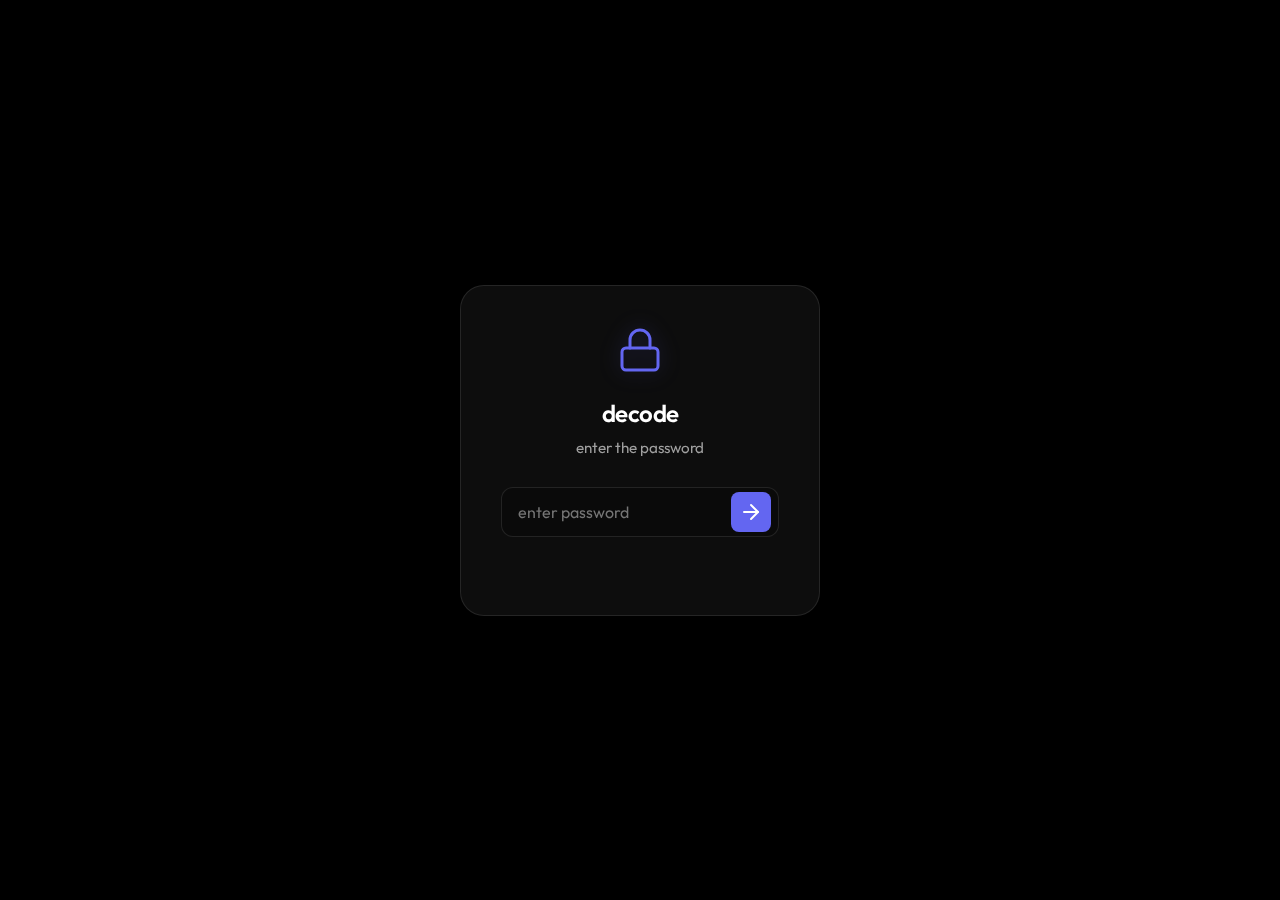
<file: web/index.html>
<!DOCTYPE html>
<html lang="en">

<head>
    <meta charset="UTF-8">
    <meta name="viewport" content="width=device-width, initial-scale=1.0">
    <title>Restricted Access</title>
    <link rel="preconnect" href="https://fonts.googleapis.com">
    <link rel="preconnect" href="https://fonts.gstatic.com" crossorigin>
    <link href="https://fonts.googleapis.com/css2?family=Outfit:wght@300;400;600&display=swap" rel="stylesheet">
    <link rel="stylesheet" href="style.css">
</head>

<body>
    <div class="container">
        <div class="card" id="login-card">
            <div class="icon-lock">
                <svg xmlns="http://www.w3.org/2000/svg" width="48" height="48" viewBox="0 0 24 24" fill="none"
                    stroke="currentColor" stroke-width="1.5" stroke-linecap="round" stroke-linejoin="round">
                    <rect x="3" y="11" width="18" height="11" rx="2" ry="2"></rect>
                    <path d="M7 11V7a5 5 0 0 1 10 0v4"></path>
                </svg>
            </div>
            <h1>decode</h1>
            <p>enter the password</p>

            <div class="input-group">
                <input type="text" id="password-input" placeholder="enter password" autocomplete="off">
                <button id="submit-btn" type="button">
                    <svg xmlns="http://www.w3.org/2000/svg" width="24" height="24" viewBox="0 0 24 24" fill="none"
                        stroke="currentColor" stroke-width="2" stroke-linecap="round" stroke-linejoin="round">
                        <line x1="5" y1="12" x2="19" y2="12"></line>
                        <polyline points="12 5 19 12 12 19"></polyline>
                    </svg>
                </button>
            </div>
            <div id="error-message" class="error hidden">wrong</div>
        </div>

        <div class="card hidden" id="content-card">
            <div class="icon-unlock">
                <svg xmlns="http://www.w3.org/2000/svg" width="48" height="48" viewBox="0 0 24 24" fill="none"
                    stroke="currentColor" stroke-width="1.5" stroke-linecap="round" stroke-linejoin="round">
                    <rect x="3" y="11" width="18" height="11" rx="2" ry="2"></rect>
                    <path d="M7 11V7a5 5 0 0 1 9.9-1"></path>
                </svg>
            </div>
            <h1>Access Granted</h1>
            <p>Click play to listen to the secret audio.</p>

            <audio controls id="secret-audio">
                <source src="secret.mp3" type="audio/mpeg">
                Your browser does not support the audio element.
            </audio>

            <a href="secret.mp3" download class="download-link">Download Audio</a>
        </div>
    </div>

    <script src="script.js"></script>
</body>

</html>
</file>
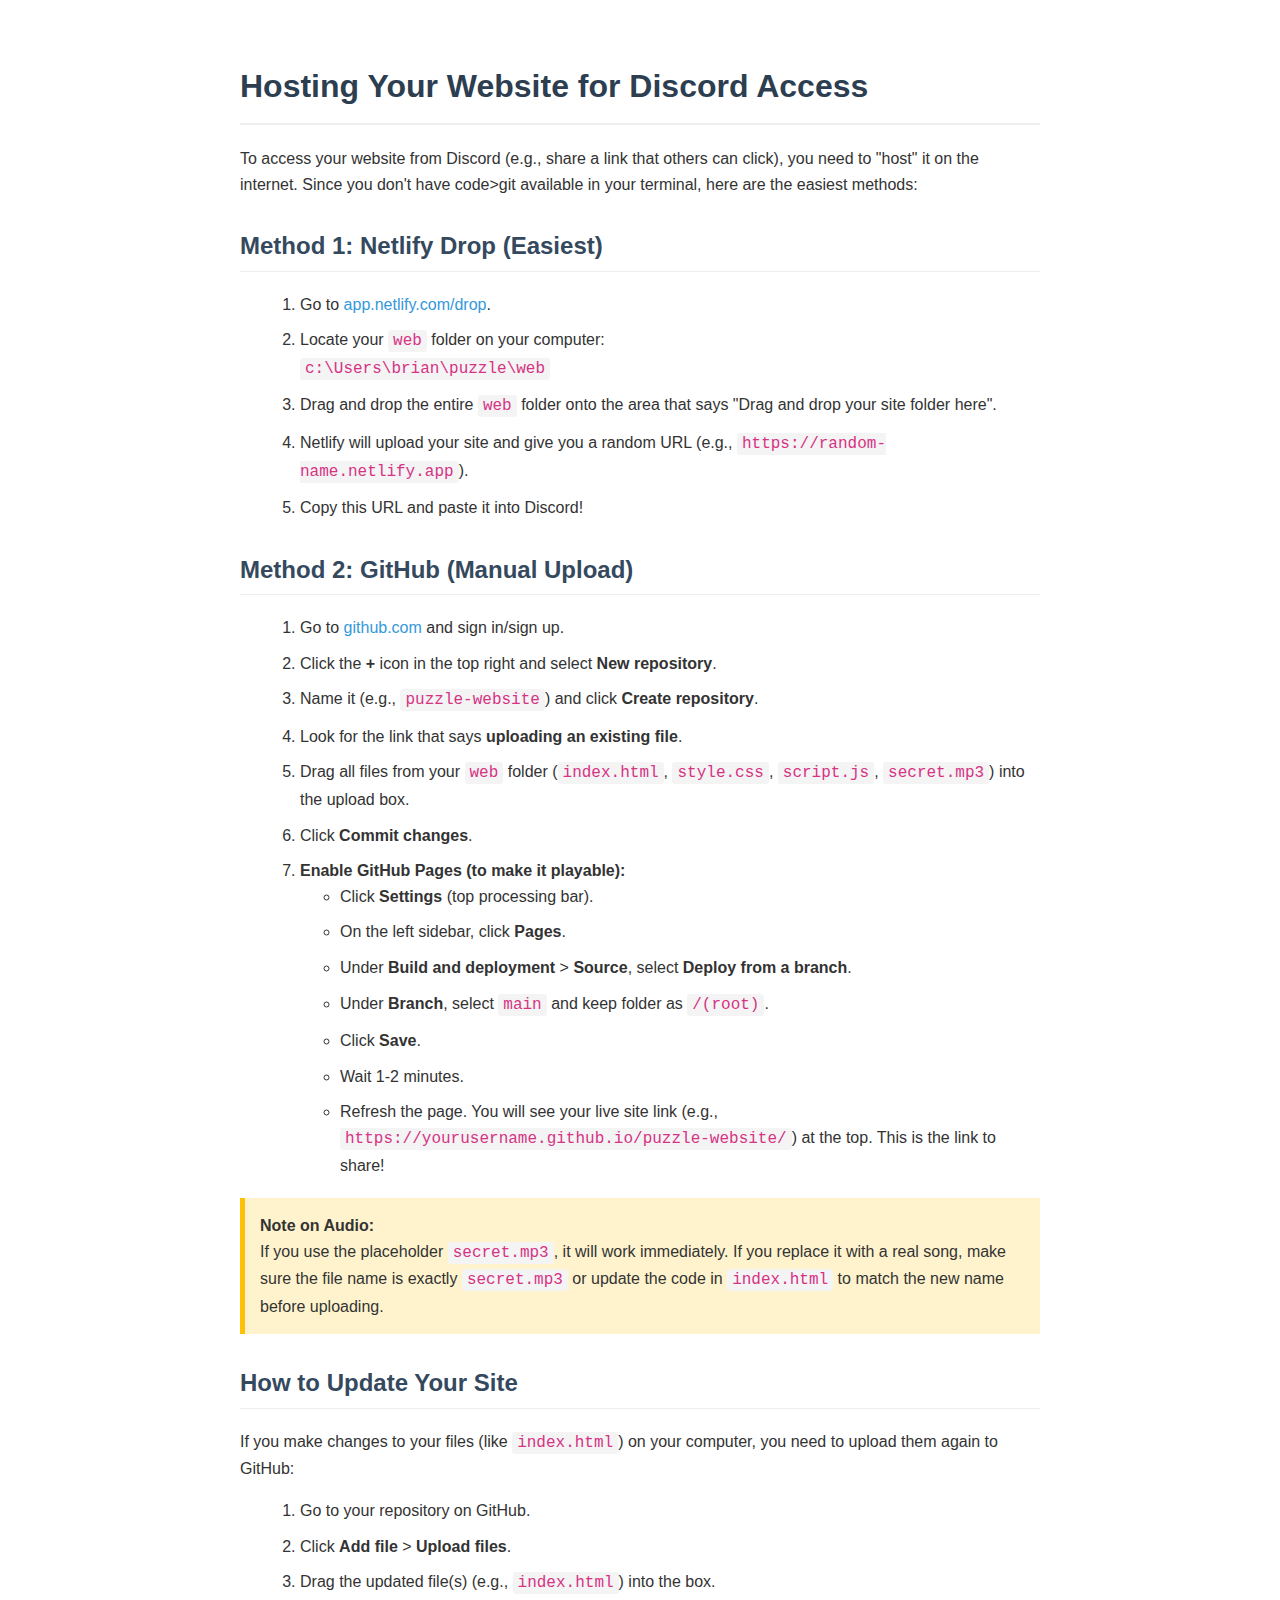
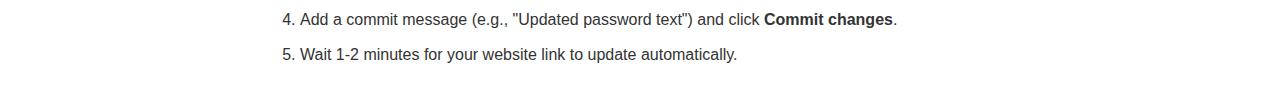
<file: deployment_guide.html>
<!DOCTYPE html>
<html lang="en">

<head>
    <meta charset="UTF-8">
    <meta name="viewport" content="width=device-width, initial-scale=1.0">
    <title>Deployment Guide - Puzzle Website</title>
    <style>
        body {
            font-family: 'Segoe UI', Tahoma, Geneva, Verdana, sans-serif;
            line-height: 1.6;
            color: #333;
            max-width: 800px;
            margin: 0 auto;
            padding: 40px;
        }

        h1 {
            border-bottom: 2px solid #eee;
            padding-bottom: 10px;
            color: #2c3e50;
        }

        h2 {
            margin-top: 30px;
            color: #34495e;
            border-bottom: 1px solid #eee;
            padding-bottom: 5px;
        }

        ol {
            margin-left: 20px;
        }

        li {
            margin-bottom: 10px;
        }

        code {
            background-color: #f4f4f4;
            padding: 2px 5px;
            border-radius: 3px;
            font-family: Consolas, monospace;
            color: #d63384;
        }

        pre {
            background-color: #f4f4f4;
            padding: 15px;
            border-radius: 5px;
            overflow-x: auto;
        }

        a {
            color: #3498db;
            text-decoration: none;
        }

        a:hover {
            text-decoration: underline;
        }

        .note {
            background-color: #fff3cd;
            border-left: 5px solid #ffc107;
            padding: 15px;
            margin-top: 20px;
        }

        @media print {
            body {
                padding: 0;
                font-size: 12pt;
            }

            a {
                text-decoration: underline;
                color: #000;
            }
        }
    </style>
</head>

<body>

    <h1>Hosting Your Website for Discord Access</h1>

    <p>To access your website from Discord (e.g., share a link that others can click), you need to "host" it on the
        internet. Since you don't have code>git</code> available in your terminal, here are the easiest methods:</p>

    <h2>Method 1: Netlify Drop (Easiest)</h2>
    <ol>
        <li>Go to <a href="https://app.netlify.com/drop">app.netlify.com/drop</a>.</li>
        <li>Locate your <code>web</code> folder on your computer:
            <br><code>c:\Users\brian\puzzle\web</code>
        </li>
        <li>Drag and drop the entire <code>web</code> folder onto the area that says "Drag and drop your site folder
            here".</li>
        <li>Netlify will upload your site and give you a random URL (e.g.,
            <code>https://random-name.netlify.app</code>).
        </li>
        <li>Copy this URL and paste it into Discord!</li>
    </ol>

    <h2>Method 2: GitHub (Manual Upload)</h2>
    <ol>
        <li>Go to <a href="https://github.com">github.com</a> and sign in/sign up.</li>
        <li>Click the <strong>+</strong> icon in the top right and select <strong>New repository</strong>.</li>
        <li>Name it (e.g., <code>puzzle-website</code>) and click <strong>Create repository</strong>.</li>
        <li>Look for the link that says <strong>uploading an existing file</strong>.</li>
        <li>Drag all files from your <code>web</code> folder (<code>index.html</code>, <code>style.css</code>,
            <code>script.js</code>, <code>secret.mp3</code>) into the upload box.
        </li>
        <li>Click <strong>Commit changes</strong>.</li>
        <li><strong>Enable GitHub Pages (to make it playable):</strong>
            <ul>
                <li>Click <strong>Settings</strong> (top processing bar).</li>
                <li>On the left sidebar, click <strong>Pages</strong>.</li>
                <li>Under <strong>Build and deployment</strong> > <strong>Source</strong>, select <strong>Deploy from a
                        branch</strong>.</li>
                <li>Under <strong>Branch</strong>, select <code>main</code> and keep folder as <code>/(root)</code>.
                </li>
                <li>Click <strong>Save</strong>.</li>
                <li>Wait 1-2 minutes.</li>
                <li>Refresh the page. You will see your live site link (e.g.,
                    <code>https://yourusername.github.io/puzzle-website/</code>) at the top. This is the link to share!
                </li>
            </ul>
        </li>
    </ol>

    <div class="note">
        <strong>Note on Audio:</strong><br>
        If you use the placeholder <code>secret.mp3</code>, it will work immediately. If you replace it with a real
        song, make sure the file name is exactly <code>secret.mp3</code> or update the code in <code>index.html</code>
        to match the new name before uploading.
    </div>

    <h2>How to Update Your Site</h2>
    <p>If you make changes to your files (like <code>index.html</code>) on your computer, you need to upload them again
        to GitHub:</p>
    <ol>
        <li>Go to your repository on GitHub.</li>
        <li>Click <strong>Add file</strong> > <strong>Upload files</strong>.</li>
        <li>Drag the updated file(s) (e.g., <code>index.html</code>) into the box.</li>
        <li>Add a commit message (e.g., "Updated password text") and click <strong>Commit changes</strong>.</li>
        <li>Wait 1-2 minutes for your website link to update automatically.</li>
    </ol>

</body>

</html>
</file>
<file: web/style.css>
:root {
    --bg-color: #0f1115;
    --card-bg: rgba(255, 255, 255, 0.05);
    --text-primary: #ffffff;
    --text-secondary: #a0a0a0;
    --accent: #6366f1;
    /* Indigo */
    --accent-hover: #4f46e5;
    --error: #ef4444;
    --glass-border: rgba(255, 255, 255, 0.1);
    --blur: 20px;
}

* {
    margin: 0;
    padding: 0;
    box-sizing: border-box;
    font-family: 'Outfit', sans-serif;
}

body {
    background-color: #000000;
    height: 100vh;
    display: flex;
    justify-content: center;
    align-items: center;
    overflow: hidden;
    color: var(--text-primary);
}

.container {
    width: 100%;
    max-width: 400px;
    padding: 20px;
}

.card {
    background: var(--card-bg);
    backdrop-filter: blur(var(--blur));
    -webkit-backdrop-filter: blur(var(--blur));
    border: 1px solid var(--glass-border);
    border-radius: 24px;
    padding: 40px;
    text-align: center;
    box-shadow: 0 25px 50px -12px rgba(0, 0, 0, 0.5);
    transition: transform 0.3s ease, opacity 0.3s ease;
    animation: fadeIn 0.8s ease-out;
}

.card.hidden {
    display: none;
    opacity: 0;
    transform: translateY(20px);
}

h1 {
    font-size: 1.5rem;
    font-weight: 600;
    margin-bottom: 10px;
    letter-spacing: -0.5px;
}

p {
    color: var(--text-secondary);
    font-size: 0.95rem;
    margin-bottom: 30px;
}

.icon-lock,
.icon-unlock {
    margin-bottom: 20px;
    color: var(--accent);
    filter: drop-shadow(0 0 10px rgba(99, 102, 241, 0.3));
}

.input-group {
    position: relative;
    display: flex;
    align-items: center;
    margin-bottom: 20px;
}

input {
    width: 100%;
    background: rgba(0, 0, 0, 0.2);
    border: 1px solid var(--glass-border);
    border-radius: 12px;
    padding: 14px 50px 14px 16px;
    color: var(--text-primary);
    font-size: 1rem;
    outline: none;
    transition: border-color 0.3s, background 0.3s;
}

input:focus {
    border-color: var(--accent);
    background: rgba(0, 0, 0, 0.3);
    box-shadow: 0 0 0 2px rgba(99, 102, 241, 0.2);
}

button {
    position: absolute;
    right: 8px;
    background: var(--accent);
    border: none;
    border-radius: 8px;
    padding: 8px;
    color: white;
    cursor: pointer;
    transition: background 0.3s, transform 0.2s;
    display: flex;
    align-items: center;
    justify-content: center;
}

button:hover {
    background: var(--accent-hover);
}

button:active {
    transform: scale(0.95);
}

.error {
    color: var(--error);
    font-size: 0.85rem;
    margin-top: -10px;
    margin-bottom: 10px;
    opacity: 1;
    transition: opacity 0.3s;
}

.error.hidden {
    opacity: 0;
}

.shake {
    animation: shake 0.5s cubic-bezier(.36, .07, .19, .97) both;
}

audio {
    width: 100%;
    margin-top: 20px;
    margin-bottom: 20px;
    border-radius: 8px;
}

audio::-webkit-media-controls-panel {
    background-color: rgba(255, 255, 255, 0.8);
}

.download-link {
    display: inline-block;
    color: var(--accent);
    text-decoration: none;
    font-size: 0.9rem;
    padding: 8px 16px;
    border: 1px solid var(--glass-border);
    border-radius: 8px;
    transition: background 0.3s, color 0.3s;
}

.download-link:hover {
    background: rgba(99, 102, 241, 0.1);
}

@keyframes fadeIn {
    from {
        opacity: 0;
        transform: translateY(10px);
    }

    to {
        opacity: 1;
        transform: translateY(0);
    }
}

@keyframes shake {

    10%,
    90% {
        transform: translate3d(-1px, 0, 0);
    }

    20%,
    80% {
        transform: translate3d(2px, 0, 0);
    }

    30%,
    50%,
    70% {
        transform: translate3d(-4px, 0, 0);
    }

    40%,
    60% {
        transform: translate3d(4px, 0, 0);
    }
}
</file>
